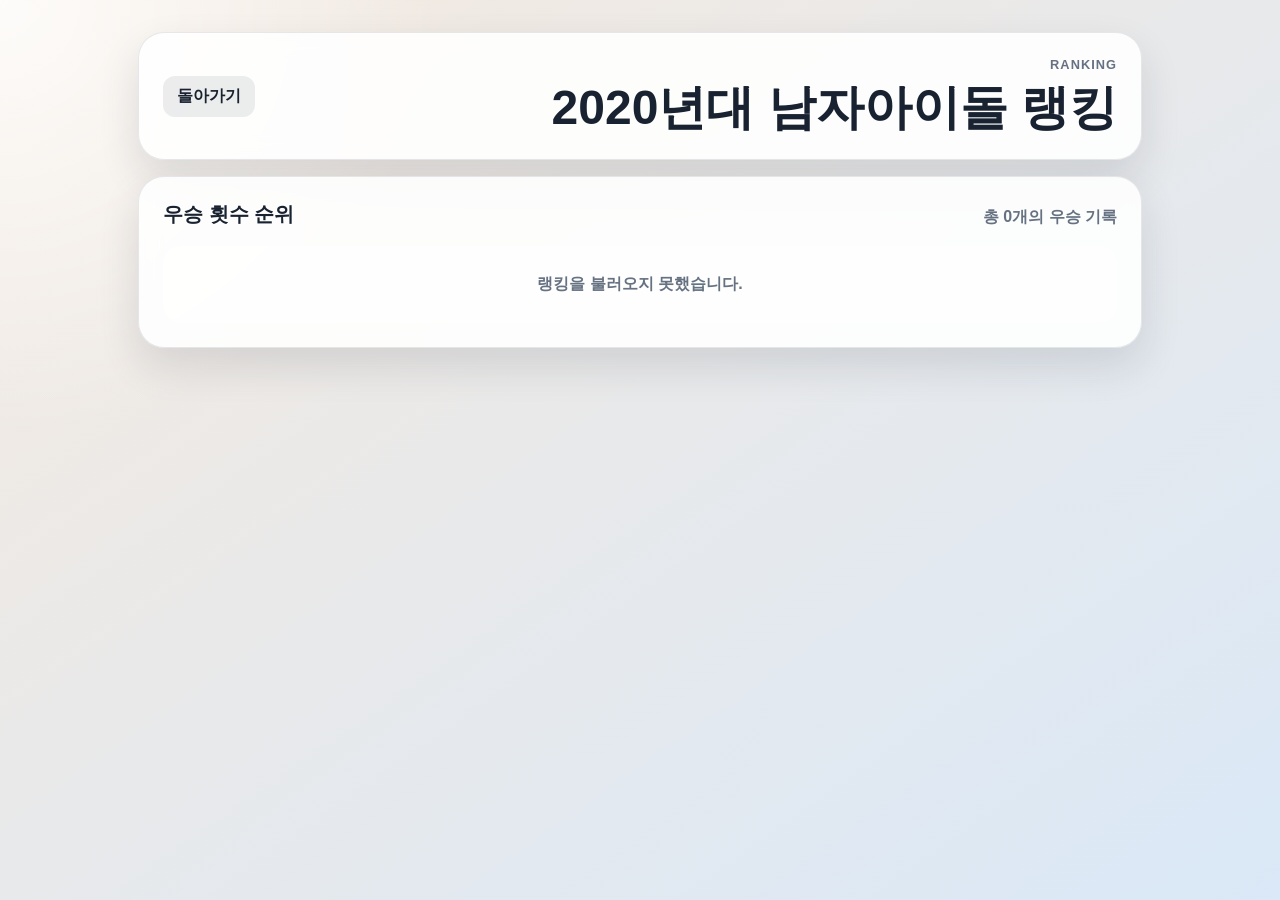
<file: pick-your-favorite/ranking/index.html>
<!doctype html>
<html lang="ko">
  <head>
    <meta charset="UTF-8" />
    <meta name="viewport" content="width=device-width, initial-scale=1.0" />
    <link rel="icon" href="../../favicon.ico" type="image/x-icon" />
    <title>Pick your favorite Ranking</title>
    <link rel="stylesheet" href="../styles.css" />
  </head>
  <body>
    <main class="ranking-page">
      <header class="ranking-header">
        <a class="ranking-back-link" id="backToGameLink" href="../index.html">
          돌아가기
        </a>
        <div>
          <p class="ranking-eyebrow">Ranking</p>
          <h1 id="rankingTitle">랭킹</h1>
        </div>
      </header>

      <section class="ranking-board" aria-live="polite">
        <div class="ranking-board__top">
          <h2>우승 횟수 순위</h2>
          <p id="rankingSummary">랭킹을 불러오는 중입니다.</p>
        </div>
        <div class="ranking-list" id="rankingList"></div>
      </section>
    </main>

    <script src="./ranking.js"></script>
  </body>
</html>
</file>
<file: pick-your-favorite/styles.css>
:root {
  --bg-top: #f5eadf;
  --bg-bottom: #dae8f7;
  --panel: rgba(255, 255, 255, 0.88);
  --card: rgba(255, 255, 255, 0.95);
  --line: rgba(23, 34, 48, 0.1);
  --text: #182230;
  --muted: #667282;
  --warm: #f27f5d;
  --cool: #3078ef;
  --winner: #18a86b;
  --shadow: 0 18px 40px rgba(24, 34, 48, 0.12);
  --hero-strip-height: calc((100vw / 36) * 88 / 63 + 24px);
}

* {
  box-sizing: border-box;
}

body {
  margin: 0;
  min-height: 100vh;
  font-family: 'Segoe UI', Arial, sans-serif;
  color: var(--text);
  background: radial-gradient(circle at top left, rgba(255, 255, 255, 0.85), transparent 28%), linear-gradient(145deg, var(--bg-top), var(--bg-bottom));
}

body.modal-open {
  overflow: hidden;
}

.menu-panel,
.hero,
.menu-browser-panel,
.battle-panel,
.history-panel {
  border: 1px solid var(--line);
  background: var(--panel);
  box-shadow: var(--shadow);
  backdrop-filter: blur(10px);
}

.menu-panel {
  position: sticky;
  top: 20px;
  align-self: stretch;
  display: flex;
  flex-direction: column;
  height: 100%;
  max-height: 100%;
  padding: 18px;
  border-radius: 26px;
  overflow: hidden;
}

.menu-panel__header {
  display: flex;
  align-items: center;
  justify-content: space-between;
  gap: 12px;
  margin-bottom: 18px;
}

.menu-panel__title {
  font-size: 1rem;
  font-weight: 800;
  letter-spacing: 0.05em;
  text-transform: uppercase;
  color: var(--muted);
}

.menu-panel__search {
  position: relative;
  width: 38px;
  height: 38px;
  flex: 0 0 38px;
  border: 1px solid rgba(23, 34, 48, 0.08);
  border-radius: 12px;
  background: rgba(255, 255, 255, 0.72);
  color: var(--text);
  cursor: pointer;
  transition:
    background 0.2s ease,
    border-color 0.2s ease,
    transform 0.2s ease;
}

.menu-panel__search::before {
  content: '';
  position: absolute;
  left: 11px;
  top: 10px;
  width: 12px;
  height: 12px;
  border: 2px solid currentColor;
  border-radius: 50%;
}

.menu-panel__search::after {
  content: '';
  position: absolute;
  left: 23px;
  top: 24px;
  width: 9px;
  height: 2px;
  border-radius: 999px;
  background: currentColor;
  transform: rotate(45deg);
  transform-origin: left center;
}

.menu-panel__search:hover {
  border-color: rgba(48, 120, 239, 0.28);
  background: rgba(48, 120, 239, 0.1);
  transform: translateY(-1px);
}

#menuList {
  flex: 1;
  min-height: 0;
  overflow-y: auto;
  overscroll-behavior: contain;
  scrollbar-width: none;
}

#menuList::-webkit-scrollbar {
  display: none;
}

.menu-section + .menu-section {
  margin-top: 10px;
}

.menu-group {
  width: 100%;
  display: flex;
  align-items: center;
  justify-content: space-between;
  padding: 14px 16px;
  border: 1px solid rgba(23, 34, 48, 0.08);
  border-radius: 18px;
  background: rgba(255, 255, 255, 0.7);
  color: var(--text);
  font: inherit;
  font-weight: 700;
  cursor: pointer;
}

.menu-group.is-open {
  border-color: rgba(48, 120, 239, 0.28);
  box-shadow: inset 0 0 0 1px rgba(48, 120, 239, 0.1);
}

.menu-arrow {
  font-size: 1.2rem;
  line-height: 1;
  transition: transform 0.2s ease;
}

.menu-group.is-open .menu-arrow {
  transform: rotate(45deg);
}

.submenu {
  display: none;
  margin: 8px 0 6px;
  padding-left: 10px;
}

.submenu.is-open {
  display: grid;
  gap: 8px;
}

.submenu-item {
  width: 100%;
  display: flex;
  align-items: center;
  gap: 10px;
  padding: 12px 14px;
  border: 0;
  border-radius: 14px;
  background: rgba(48, 120, 239, 0.08);
  color: var(--text);
  font: inherit;
  text-align: left;
  cursor: pointer;
}

.submenu-item__icon {
  width: 26px;
  height: 26px;
  flex: 0 0 26px;
  object-fit: contain;
}

.submenu-item:hover {
  background: rgba(48, 120, 239, 0.14);
}

.submenu-item.is-active {
  background: rgba(48, 120, 239, 0.18);
  box-shadow: inset 0 0 0 1px rgba(48, 120, 239, 0.2);
  font-weight: 700;
}

.page {
  width: 100%;
  margin: 0 auto;
  padding: 8px;
  height: 100vh;
  min-height: 100vh;
  display: flex;
  flex-direction: column;
  overflow: hidden;
}

.content-layout {
  flex: 1;
  min-height: 0;
  display: grid;
  grid-template-columns: 280px minmax(0, 1fr) 280px;
  gap: 12px;
  align-items: center;
}

.hero {
  border-radius: 8px;
  padding: 0px;
  margin-bottom: 12px;
  overflow: visible;
}

.hero-placeholder {
  height: var(--hero-strip-height);
  display: flex;
  align-items: center;
  gap: 18px;
  padding: 8px 14px;
}

.hero-placeholder[hidden] {
  display: none;
}

.hero-placeholder__image {
  width: calc(var(--hero-strip-height) - 16px);
  height: calc(var(--hero-strip-height) - 16px);
  max-width: 82px;
  max-height: 82px;
  flex: 0 0 auto;
  border-radius: 8px;
  object-fit: cover;
  background: rgba(255, 255, 255, 0.62);
  box-shadow: 0 10px 22px rgba(24, 34, 48, 0.1);
}

.hero-placeholder__content {
  flex: 1;
  min-width: 0;
}

.pool-scroll {
  height: var(--hero-strip-height);
  overflow-x: auto;
  overflow-y: none;
  padding-top: 16px;
  padding-bottom: 8px;
}

.pool-scroll[hidden] {
  display: none;
}

.pool-grid {
  display: flex;
  justify-content: center;
  gap: clamp(4px, 0.2vw, 8px);
  width: max-content;
  min-width: 100%;
}

.pool-card {
  --pool-card-width: calc(100vw / 36);
  flex: 0 0 auto;
  width: var(--pool-card-width);
  aspect-ratio: 63 / 88;
  position: relative;
  overflow: hidden;
  display: block;
  padding: 0;
  border-radius: 8px;
  border: 1px solid rgba(23, 34, 48, 0.06);
  background: #d8dee6;
  box-shadow: 0 10px 22px rgba(24, 34, 48, 0.08);
  transition:
    transform 0.2s ease,
    border-color 0.2s ease,
    box-shadow 0.2s ease,
    opacity 0.2s ease,
    filter 0.2s ease;
}

.pool-card:hover {
  transform: translateY(-4px);
  border-color: rgba(24, 34, 48, 0.12);
}

.pool-card__image {
  position: absolute;
  inset: 0;
  width: 100%;
  height: 100%;
  object-fit: cover;
  border-radius: inherit;
  transition:
    filter 0.18s ease,
    transform 0.18s ease;
}

.pool-card__overlay {
  position: absolute;
  inset: 0;
  display: flex;
  align-items: flex-end;
  justify-content: center;
  padding: 6px;
  background: linear-gradient(180deg, rgba(24, 34, 48, 0.18) 0%, rgba(24, 34, 48, 0.32) 48%, rgba(24, 34, 48, 0.88) 100%);
  opacity: 0;
  transition: opacity 0.18s ease;
  z-index: 1;
}

.pool-card:hover .pool-card__overlay {
  opacity: 1;
}

.pool-card:hover .pool-card__image {
  filter: brightness(0.58);
}

.pool-card__overlay-name {
  color: white;
  font-size: 0.68rem;
  font-weight: 700;
  line-height: 1.25;
  text-align: center;
  word-break: keep-all;
  text-shadow: 0 4px 12px rgba(0, 0, 0, 0.35);
}

.pool-card.eliminated {
  opacity: 0.22;
  filter: grayscale(1) saturate(0.3);
  box-shadow: none;
  transform: none;
}

.pool-card.selected {
  border-color: rgba(24, 168, 107, 0.95);
  background: linear-gradient(180deg, rgba(24, 168, 107, 0.18), rgba(255, 255, 255, 0.98));
  box-shadow:
    0 0 0 2px rgba(255, 255, 255, 0.95),
    0 0 0 5px rgba(24, 168, 107, 0.68),
    0 18px 34px rgba(24, 168, 107, 0.3),
    inset 0 0 0 1px rgba(24, 168, 107, 0.22);
  transform: translateY(-6px);
}

.pool-card.selected .pool-card__image {
  filter: brightness(0.76) saturate(1.18);
}

.pool-card.selected .pool-card__overlay {
  opacity: 1;
  background: linear-gradient(180deg, rgba(24, 168, 107, 0.08) 0%, rgba(24, 34, 48, 0.18) 42%, rgba(13, 88, 58, 0.9) 100%);
}

.pool-card--loading {
  border-color: rgba(48, 120, 239, 0.1);
  background: linear-gradient(110deg, rgba(216, 222, 230, 0.8), rgba(255, 255, 255, 0.9), rgba(216, 222, 230, 0.8));
  background-size: 220% 100%;
  animation: loading-shimmer 1.15s ease-in-out infinite;
  box-shadow: none;
}

.battle-panel {
  position: relative;
  width: min(1000px, 100%);
  margin: 0 auto;
  border-radius: 26px;
  padding: 28px;
}

.menu-browser-panel {
  width: min(1000px, 100%);
  max-height: 100%;
  margin: 0 auto;
  padding: 28px;
  border-radius: 26px;
  align-self: start;
  overflow: hidden;
}

.menu-browser-panel[hidden] {
  display: none;
}

.menu-browser__top {
  display: grid;
  grid-template-columns: minmax(0, 1fr) minmax(220px, 320px);
  gap: 20px;
  align-items: end;
  margin-bottom: 22px;
}

.menu-browser__top h2 {
  margin: 0 0 8px;
  font-size: 1.45rem;
}

.menu-browser__top p {
  margin: 0;
  color: var(--muted);
  font-weight: 700;
}

.menu-search {
  display: grid;
  gap: 8px;
  color: var(--muted);
  font-size: 0.82rem;
  font-weight: 800;
}

.menu-search input {
  width: 100%;
  min-height: 44px;
  padding: 10px 14px;
  border: 1px solid rgba(23, 34, 48, 0.12);
  border-radius: 12px;
  background: rgba(255, 255, 255, 0.82);
  color: var(--text);
  font: inherit;
  outline: none;
}

.menu-search input:focus {
  border-color: rgba(48, 120, 239, 0.48);
  box-shadow: 0 0 0 3px rgba(48, 120, 239, 0.12);
}

.menu-browser-grid {
  display: grid;
  grid-template-columns: repeat(auto-fit, minmax(180px, 1fr));
  gap: 12px;
  max-height: calc(100vh - 270px);
  overflow-x: hidden;
  overflow-y: auto;
  padding-right: 2px;
  -ms-overflow-style: none;
  scrollbar-width: none;
}

.menu-browser-grid::-webkit-scrollbar {
  display: none;
}

.menu-browser-card {
  min-height: 136px;
  display: grid;
  align-content: space-between;
  gap: 12px;
  padding: 18px;
  border: 1px solid rgba(23, 34, 48, 0.08);
  border-radius: 18px;
  background: rgba(255, 255, 255, 0.76);
  color: var(--text);
  font: inherit;
  text-align: left;
  cursor: pointer;
  transition:
    background 0.2s ease,
    border-color 0.2s ease,
    box-shadow 0.2s ease,
    transform 0.2s ease;
}

.menu-browser-card:hover {
  border-color: rgba(48, 120, 239, 0.32);
  background: rgba(255, 255, 255, 0.92);
  box-shadow: 0 16px 28px rgba(48, 120, 239, 0.12);
  transform: translateY(-2px);
}

.menu-browser-card__icon {
  width: 34px;
  height: 34px;
  object-fit: contain;
}

.menu-browser-card__group {
  color: var(--muted);
  font-size: 0.8rem;
  font-weight: 800;
}

.menu-browser-card strong {
  display: block;
  font-size: 1.08rem;
  line-height: 1.35;
  word-break: keep-all;
}

.menu-browser-empty {
  grid-column: 1 / -1;
  padding: 26px;
  border-radius: 18px;
  background: rgba(255, 255, 255, 0.62);
  color: var(--muted);
  text-align: center;
  font-weight: 800;
}

.history-panel {
  align-self: stretch;
  border-radius: 26px;
  padding: 22px 20px;
  display: flex;
  flex-direction: column;
  gap: 18px;
  min-height: 0;
  max-height: 100%;
  overflow: hidden;
}

.history-section {
  display: flex;
  flex-direction: column;
  min-height: 0;
}

.history-section--ranking {
  flex: 0 0 auto;
  padding-bottom: 18px;
  border-bottom: 1px solid rgba(23, 34, 48, 0.1);
}

.history-section--local {
  flex: 1;
  min-height: 0;
}

.history-panel__top {
  flex: 0 0 auto;
  display: flex;
  align-items: center;
  justify-content: space-between;
  gap: 12px;
  margin-bottom: 16px;
}

.history-panel__eyebrow {
  margin-bottom: 6px;
  font-size: 0.78rem;
  font-weight: 800;
  letter-spacing: 0.08em;
  text-transform: uppercase;
  color: var(--muted);
}

.history-panel__title {
  margin: 0;
  font-size: 1.3rem;
}

.ranking-link,
.history-panel__clear,
.history-card__delete {
  border: 0;
  border-radius: 12px;
  background: rgba(23, 34, 48, 0.08);
  color: var(--text);
  font: inherit;
  font-weight: 700;
  cursor: pointer;
  transition:
    background 0.2s ease,
    transform 0.2s ease;
}

.ranking-link {
  display: flex;
  align-items: center;
  justify-content: center;
  min-height: 48px;
  padding: 12px 16px;
  background: linear-gradient(135deg, rgba(48, 120, 239, 0.92), rgba(24, 168, 107, 0.88));
  color: white;
  text-align: center;
  text-decoration: none;
  box-shadow: 0 14px 26px rgba(48, 120, 239, 0.24);
}

.history-panel__clear {
  padding: 9px 14px;
  white-space: nowrap;
}

.ranking-link:hover,
.history-panel__clear:hover,
.history-card__delete:hover {
  transform: translateY(-1px);
}

.ranking-link:hover {
  background: linear-gradient(135deg, rgba(48, 120, 239, 1), rgba(24, 168, 107, 0.96));
}

.history-panel__clear:hover,
.history-card__delete:hover {
  background: rgba(242, 127, 93, 0.18);
}

.history-list {
  display: grid;
  gap: 12px;
  align-content: start;
  flex: 1;
  min-height: 0;
  overflow-x: hidden;
  overflow-y: auto;
  -ms-overflow-style: none;
  scrollbar-width: none;
}

.history-list::-webkit-scrollbar {
  display: none;
}

.history-empty {
  padding: 16px;
  border-radius: 18px;
  background: rgba(255, 255, 255, 0.55);
  color: var(--muted);
  text-align: center;
  font-weight: 700;
}

.history-card {
  width: calc(100% - 2px);
  padding: 16px;
  border: 1px solid rgba(23, 34, 48, 0.08);
  border-radius: 20px;
  background: rgba(255, 255, 255, 0.72);
}

.history-card--cloud {
  background: rgba(255, 255, 255, 0.82);
  box-shadow: inset 3px 0 0 rgba(48, 120, 239, 0.32);
}

.history-card__body {
  display: grid;
  grid-template-columns: 64px minmax(0, 1fr);
  gap: 12px;
  align-items: start;
}

.history-card__image {
  width: 100%;
  aspect-ratio: 63 / 88;
  border-radius: 10px;
  object-fit: cover;
  background: rgba(23, 34, 48, 0.08);
}

.history-card__image--empty {
  border: 1px dashed rgba(23, 34, 48, 0.14);
}

.history-card__content {
  min-width: 0;
}

.history-card__meta {
  display: flex;
  align-items: center;
  justify-content: space-between;
  gap: 12px;
  margin-bottom: 10px;
  color: var(--muted);
  font-size: 0.76rem;
  font-weight: 700;
}

.history-card__time {
  text-align: left;
}

.history-card__actions {
  display: flex;
  align-items: center;
  justify-content: flex-end;
  gap: 8px;
}

.history-card__delete {
  padding: 6px 10px;
  font-size: 0.76rem;
}

.history-card h3 {
  margin: 0 0 8px;
  font-size: 1rem;
}

.history-card p {
  display: -webkit-box;
  -webkit-box-orient: vertical;
  -webkit-line-clamp: 2;
  overflow: hidden;
  margin: 0;
  color: var(--muted);
  line-height: 1.55;
  font-size: 0.92rem;
}

.battle-top {
  display: flex;
  align-items: center;
  justify-content: space-between;
  gap: 18px;
  margin-bottom: 24px;
}

.battle-top h2 {
  margin: 0;
  font-size: 1.45rem;
}

.battle-top p {
  margin: 6px 0 0;
  color: var(--muted);
}

.progress {
  min-width: 160px;
  text-align: right;
  font-weight: 800;
  color: var(--text);
}

.battle-grid {
  position: relative;
  display: grid;
  grid-template-columns: repeat(2, minmax(0, 1fr));
  gap: 24px;
  align-items: center;
}

.battle-grid::after {
  content: 'VS';
  position: absolute;
  left: 50%;
  top: 50%;
  z-index: 3;
  pointer-events: none;
  transform: translate(-50%, -50%) rotate(-8deg);
  color: white;
  font-size: clamp(3rem, 6.5vw, 6.25rem);
  font-weight: 900;
  line-height: 1;
  letter-spacing: 0;
  text-shadow:
    0 4px 0 rgba(24, 34, 48, 0.95),
    0 10px 26px rgba(0, 0, 0, 0.45),
    0 0 36px rgba(242, 127, 93, 0.5);
  -webkit-text-stroke: 2px rgba(24, 34, 48, 0.72);
}

.battle-grid.is-final-winner-grid::after {
  content: none;
}

.battle-grid.is-bye-advance::after {
  content: none;
}

.battle-grid.is-choosing::after {
  opacity: 0;
}

.battle-card {
  aspect-ratio: 63 / 88;
  display: flex;
  flex-direction: column;
  justify-content: flex-end;
  position: relative;
  overflow: hidden;
  border: 1px solid var(--line);
  border-radius: 28px;
  padding: 30px 28px;
  background: #d8dee6;
  box-shadow: 0 18px 36px rgba(24, 34, 48, 0.12);
  cursor: pointer;
  transition:
    transform 0.22s ease,
    box-shadow 0.22s ease,
    opacity 0.22s ease,
    filter 0.22s ease;
  transform-origin: center center;
  text-align: left;
  z-index: 1;
}

.battle-card > :not(.battle-card__image) {
  position: relative;
  z-index: 1;
}

.battle-card::before {
  content: '';
  position: absolute;
  inset: 0;
  opacity: 1;
  pointer-events: none;
  z-index: 0;
}

.battle-card::after {
  content: '';
  position: absolute;
  left: 50%;
  top: 50%;
  width: 46px;
  height: 46px;
  border: 4px solid rgba(255, 255, 255, 0.58);
  border-top-color: rgba(48, 120, 239, 0.95);
  border-radius: 50%;
  opacity: 0;
  pointer-events: none;
  transform: translate(-50%, -50%);
  z-index: 2;
}

.battle-card.is-image-loading {
  background: linear-gradient(135deg, rgba(216, 222, 230, 0.95), rgba(244, 248, 252, 0.95));
  pointer-events: none;
}

.battle-card.is-image-loading::after {
  opacity: 1;
  animation: loading-spin 0.8s linear infinite;
}

.battle-card.is-image-loading .battle-card__image {
  opacity: 0;
}

.battle-card[data-side='left']::before {
  background: linear-gradient(180deg, rgba(242, 127, 93, 0.15) 0%, rgba(24, 34, 48, 0.05) 35%, rgba(24, 34, 48, 0.75) 65%, rgba(24, 34, 48, 0.92) 100%);
}

.battle-card[data-side='right']::before {
  background: linear-gradient(180deg, rgba(48, 120, 239, 0.15) 0%, rgba(24, 34, 48, 0.05) 35%, rgba(24, 34, 48, 0.75) 65%, rgba(24, 34, 48, 0.92) 100%);
}

.battle-card:hover {
  transform: translateY(-8px);
  box-shadow: 0 28px 54px rgba(24, 34, 48, 0.17);
}

.battle-card.is-exiting {
  opacity: 0;
  transform: translateY(-20px) scale(0.92);
  filter: blur(8px);
  pointer-events: none;
}

.battle-card.is-losing {
  opacity: 0;
  transform: scale(0.9);
  filter: blur(10px);
  pointer-events: none;
}

.battle-card.is-winning-left {
  animation: battle-card-win-left 1.4s ease forwards;
  pointer-events: none;
}

.battle-card.is-winning-right {
  animation: battle-card-win-right 1.4s ease forwards;
  pointer-events: none;
}

.battle-card.is-entering {
  animation: battle-card-enter 0.32s ease;
}

.battle-card h3 {
  margin: 0 0 12px;
  font-size: clamp(1.6rem, 2.6vw, 2.2rem);
  color: white;
  text-shadow:
    0 2px 6px rgba(0, 0, 0, 0.9),
    0 8px 24px rgba(0, 0, 0, 0.6);
}

.battle-card__image {
  position: absolute;
  inset: 0;
  width: 100%;
  height: 100%;
  max-width: none;
  object-fit: cover;
  border-radius: inherit;
  margin: 0;
  z-index: 0;
  opacity: 1;
  transition: opacity 0.18s ease;
}

.battle-card p {
  margin: 0;
  line-height: 1.7;
  color: rgba(255, 255, 255, 0.92);
  text-shadow:
    0 2px 6px rgba(0, 0, 0, 0.9),
    0 6px 18px rgba(0, 0, 0, 0.6);
}

.battle-card__source {
  margin-top: 10px;
  color: rgba(255, 255, 255, 0.72);
  font-size: 0.78rem;
  font-weight: 700;
  line-height: 1.35;
  text-shadow:
    0 2px 6px rgba(0, 0, 0, 0.9),
    0 6px 18px rgba(0, 0, 0, 0.6);
}

.ranking-page {
  width: min(1040px, 100%);
  min-height: 100vh;
  margin: 0 auto;
  padding: 32px 18px;
}

.ranking-header,
.ranking-board {
  border: 1px solid var(--line);
  background: var(--panel);
  box-shadow: var(--shadow);
  backdrop-filter: blur(10px);
}

.ranking-header {
  display: flex;
  align-items: center;
  justify-content: space-between;
  gap: 20px;
  margin-bottom: 16px;
  padding: 24px;
  border-radius: 26px;
}

.ranking-eyebrow {
  margin: 0 0 8px;
  color: var(--muted);
  font-size: 0.8rem;
  font-weight: 800;
  letter-spacing: 0.08em;
  text-align: right;
  text-transform: uppercase;
}

.ranking-header h1 {
  margin: 0;
  font-size: clamp(1.8rem, 4vw, 3rem);
  line-height: 1.15;
  text-align: right;
  word-break: keep-all;
}

.ranking-back-link {
  flex: 0 0 auto;
  padding: 10px 14px;
  border-radius: 12px;
  background: rgba(23, 34, 48, 0.08);
  color: var(--text);
  font-weight: 800;
  text-decoration: none;
  transition:
    background 0.2s ease,
    transform 0.2s ease;
}

.ranking-back-link:hover {
  background: rgba(48, 120, 239, 0.14);
  transform: translateY(-1px);
}

.ranking-board {
  padding: 24px;
  border-radius: 26px;
}

.ranking-board__top {
  display: flex;
  align-items: end;
  justify-content: space-between;
  gap: 16px;
  margin-bottom: 18px;
}

.ranking-board__top h2,
.ranking-board__top p {
  margin: 0;
}

.ranking-board__top h2 {
  font-size: 1.25rem;
}

.ranking-board__top p {
  color: var(--muted);
  font-weight: 800;
}

.ranking-list {
  display: grid;
  gap: 12px;
}

.ranking-empty {
  padding: 28px;
  border-radius: 18px;
  background: rgba(255, 255, 255, 0.62);
  color: var(--muted);
  text-align: center;
  font-weight: 800;
}

.ranking-card {
  display: grid;
  grid-template-columns: 52px 84px minmax(0, 1fr) auto;
  gap: 16px;
  align-items: center;
  padding: 16px;
  border: 1px solid rgba(23, 34, 48, 0.08);
  border-radius: 20px;
  background: rgba(255, 255, 255, 0.76);
}

.ranking-card__place {
  display: flex;
  align-items: center;
  justify-content: center;
  width: 44px;
  height: 44px;
  border-radius: 50%;
  background: rgba(48, 120, 239, 0.12);
  color: var(--cool);
  font-size: 1.1rem;
  font-weight: 900;
}

.ranking-card__image {
  width: 84px;
  aspect-ratio: 63 / 88;
  border-radius: 12px;
  object-fit: cover;
  background: rgba(23, 34, 48, 0.08);
}

.ranking-card__image--empty {
  border: 1px dashed rgba(23, 34, 48, 0.14);
}

.ranking-card__content {
  min-width: 0;
}

.ranking-card__content h2 {
  margin: 0 0 8px;
  font-size: 1.2rem;
}

.ranking-card__content p {
  display: -webkit-box;
  -webkit-box-orient: vertical;
  -webkit-line-clamp: 2;
  overflow: hidden;
  margin: 0 0 8px;
  color: var(--muted);
  line-height: 1.55;
}

.ranking-card__content time {
  color: var(--muted);
  font-size: 0.82rem;
  font-weight: 800;
}

.ranking-card__wins {
  min-width: 84px;
  padding: 12px 14px;
  border-radius: 16px;
  background: rgba(24, 168, 107, 0.12);
  color: var(--winner);
  text-align: center;
}

.ranking-card__wins strong,
.ranking-card__wins span {
  display: block;
}

.ranking-card__wins strong {
  font-size: 1.6rem;
  line-height: 1;
}

.ranking-card__wins span {
  margin-top: 4px;
  color: var(--muted);
  font-size: 0.76rem;
  font-weight: 900;
  text-transform: uppercase;
}

.confirm-modal {
  position: fixed;
  inset: 0;
  z-index: 50;
  display: flex;
  align-items: center;
  justify-content: center;
  padding: 20px;
}

.confirm-modal[hidden] {
  display: none;
}

.confirm-modal__backdrop {
  position: absolute;
  inset: 0;
  background: rgba(24, 34, 48, 0.42);
  backdrop-filter: blur(4px);
}

.confirm-modal__dialog {
  position: relative;
  width: min(420px, 100%);
  padding: 24px;
  border: 1px solid rgba(23, 34, 48, 0.12);
  border-radius: 24px;
  background: rgba(255, 255, 255, 0.96);
  box-shadow: 0 24px 48px rgba(24, 34, 48, 0.18);
}

.confirm-modal__title {
  margin: 0 0 10px;
  font-size: 1.2rem;
}

.confirm-modal__message {
  margin: 0;
  color: var(--muted);
  line-height: 1.6;
}

.confirm-modal__actions {
  display: flex;
  justify-content: flex-end;
  gap: 10px;
  margin-top: 22px;
}

.confirm-modal__button {
  border: 0;
  border-radius: 12px;
  padding: 10px 16px;
  color: var(--text);
  font: inherit;
  font-weight: 700;
  cursor: pointer;
  transition:
    transform 0.2s ease,
    background 0.2s ease;
}

.confirm-modal__button:hover {
  transform: translateY(-1px);
}

.confirm-modal__button--secondary {
  background: rgba(23, 34, 48, 0.08);
}

.confirm-modal__button--primary {
  background: rgba(242, 127, 93, 0.2);
}

.battle-card.is-final-loser {
  display: none;
}

.battle-grid.is-final-winner-grid .battle-card.is-final-winner {
  grid-column: 1 / -1;
  justify-self: center;
  width: calc(50% - 12px);
}

.battle-grid.is-bye-advance .battle-card.is-bye-card {
  grid-column: 1 / -1;
  justify-self: center;
  width: calc(50% - 12px);
}

.battle-card.is-final-winner {
  border-color: rgba(255, 215, 0, 0.6);
  box-shadow:
    0 0 0 3px rgba(255, 215, 0, 0.4),
    0 28px 60px rgba(24, 34, 48, 0.25),
    0 0 60px rgba(255, 215, 0, 0.22);
  animation: winner-glow 0.7s ease forwards;
}

.battle-card.is-bye-card {
  border-color: rgba(48, 120, 239, 0.62);
  box-shadow:
    0 0 0 3px rgba(48, 120, 239, 0.28),
    0 26px 58px rgba(24, 34, 48, 0.22),
    0 0 52px rgba(48, 120, 239, 0.24);
  animation: bye-advance 1.25s ease forwards;
}

.round-transition {
  position: absolute;
  inset: 0;
  z-index: 12;
  display: grid;
  place-items: center;
  pointer-events: none;
  background: radial-gradient(circle at center, rgba(24, 34, 48, 0.38), rgba(24, 34, 48, 0) 58%);
  animation: round-transition-fade 1.8s ease forwards;
}

.round-transition__title {
  color: white;
  text-align: center;
  font-size: clamp(2.5rem, 7vw, 5.4rem);
  font-weight: 900;
  line-height: 1;
  text-shadow:
    0 3px 10px rgba(0, 0, 0, 0.62),
    0 0 28px rgba(48, 120, 239, 0.42);
}

@keyframes winner-glow {
  0% {
    transform: scale(0.94);
    opacity: 0.5;
  }

  65% {
    transform: scale(1.04);
  }

  100% {
    transform: scale(1);
    opacity: 1;
  }
}

@keyframes bye-advance {
  0% {
    opacity: 0;
    transform: translateY(26px) scale(0.9);
    filter: blur(8px);
  }

  42% {
    opacity: 1;
    transform: translateY(0) scale(1.04);
    filter: blur(0);
  }

  100% {
    opacity: 1;
    transform: translateY(-10px) scale(1);
    filter: blur(0);
  }
}

@keyframes round-transition-fade {
  0% {
    opacity: 0;
    transform: scale(0.92);
  }

  18% {
    opacity: 1;
    transform: scale(1);
  }

  72% {
    opacity: 1;
  }

  100% {
    opacity: 0;
    transform: scale(1.06);
  }
}

.fanfare {
  position: absolute;
  inset: 0;
  pointer-events: none;
  overflow: hidden;
  z-index: 10;
}

.fanfare-particle {
  position: absolute;
  animation: fanfare-rise var(--duration, 1.5s) ease-out var(--delay, 0s) infinite;
}

@keyframes fanfare-rise {
  0% {
    opacity: 0;
    transform: translateY(0) translateX(0) rotate(0deg) scale(0.8);
  }

  12% {
    opacity: 1;
    transform: translateY(0) translateX(0) rotate(0deg) scale(1);
  }

  88% {
    opacity: 0.85;
  }

  100% {
    opacity: 0;
    transform: translateY(calc(-1 * var(--rise, 120px))) translateX(var(--drift, 0px)) rotate(var(--spin, 540deg)) scale(0.3);
  }
}

@keyframes battle-card-enter {
  0% {
    opacity: 0;
    transform: translateY(22px) scale(0.94);
    filter: blur(8px);
  }

  100% {
    opacity: 1;
    transform: translateY(0) scale(1);
    filter: blur(0);
  }
}

@keyframes battle-card-win-left {
  0% {
    opacity: 1;
    transform: translateX(0) scale(1);
    filter: blur(0);
  }

  14% {
    opacity: 1;
    transform: translateX(calc(50% + 12px)) scale(0.96);
    filter: blur(0);
  }

  86% {
    opacity: 1;
    transform: translateX(calc(50% + 12px)) scale(0.96);
    filter: blur(0);
  }

  94% {
    opacity: 0.65;
    transform: translateX(calc(50% + 12px)) scale(0.9);
    filter: blur(4px);
  }

  100% {
    opacity: 0;
    transform: translateX(calc(50% + 12px)) scale(0.82);
    filter: blur(14px);
  }
}

@keyframes battle-card-win-right {
  0% {
    opacity: 1;
    transform: translateX(0) scale(1);
    filter: blur(0);
  }

  14% {
    opacity: 1;
    transform: translateX(calc(-50% - 12px)) scale(0.96);
    filter: blur(0);
  }

  86% {
    opacity: 1;
    transform: translateX(calc(-50% - 12px)) scale(0.96);
    filter: blur(0);
  }

  94% {
    opacity: 0.65;
    transform: translateX(calc(-50% - 12px)) scale(0.9);
    filter: blur(4px);
  }

  100% {
    opacity: 0;
    transform: translateX(calc(-50% - 12px)) scale(0.82);
    filter: blur(14px);
  }
}

@keyframes loading-spin {
  to {
    transform: translate(-50%, -50%) rotate(360deg);
  }
}

@keyframes loading-shimmer {
  0% {
    background-position: 100% 0;
  }

  100% {
    background-position: -100% 0;
  }
}

@media (max-width: 768px) {
  .content-layout {
    grid-template-columns: 1fr;
  }

  .menu-panel {
    position: static;
    height: auto;
    max-height: none;
    overflow: visible;
  }

  #menuList {
    max-height: 52vh;
  }

  .page {
    padding: 4px;
    height: auto;
    min-height: auto;
    overflow: visible;
  }

  .battle-top {
    flex-direction: column;
    align-items: stretch;
  }

  .progress {
    min-width: 0;
    text-align: left;
  }

  .battle-grid {
    grid-template-columns: 1fr;
  }

  .pool-card {
    width: var(--pool-card-width);
  }

  .battle-panel,
  .menu-browser-panel,
  .hero,
  .history-panel {
    padding: 18px;
  }

  .menu-browser__top {
    grid-template-columns: 1fr;
    align-items: stretch;
  }

  .menu-browser-grid {
    grid-template-columns: 1fr;
    max-height: none;
    overflow: visible;
  }

  .history-list {
    flex: none;
    max-height: none;
    overflow: visible;
  }

  .history-section--ranking {
    max-height: none;
  }

  .history-panel {
    max-height: none;
    overflow: visible;
  }

  .ranking-page {
    padding: 14px 8px;
  }

  .ranking-header,
  .ranking-board {
    padding: 18px;
  }

  .ranking-header,
  .ranking-board__top {
    align-items: stretch;
    flex-direction: column;
  }

  .ranking-eyebrow,
  .ranking-header h1 {
    text-align: left;
  }

  .ranking-card {
    grid-template-columns: 42px 72px minmax(0, 1fr);
  }

  .ranking-card__place {
    width: 38px;
    height: 38px;
  }

  .ranking-card__image {
    width: 72px;
  }

  .ranking-card__wins {
    grid-column: 2 / -1;
    width: fit-content;
    min-width: 78px;
  }
}
</file>
